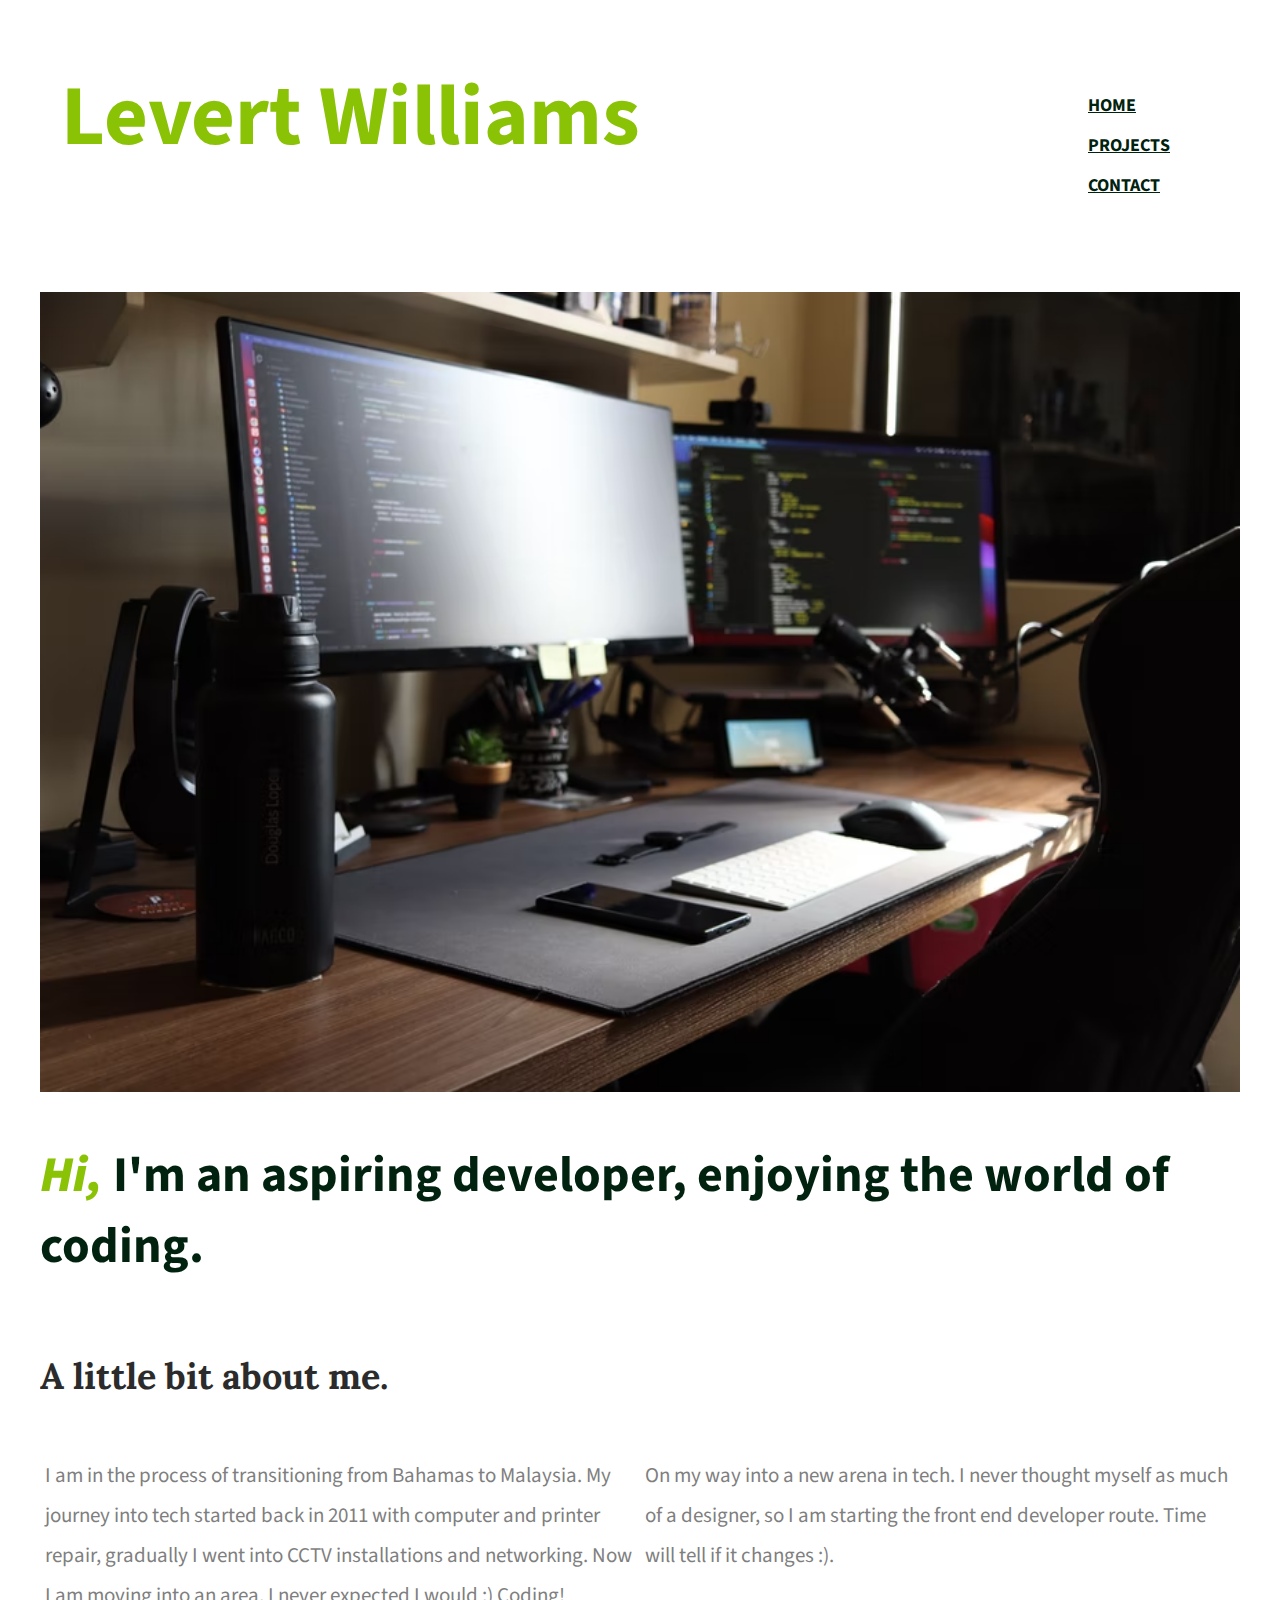
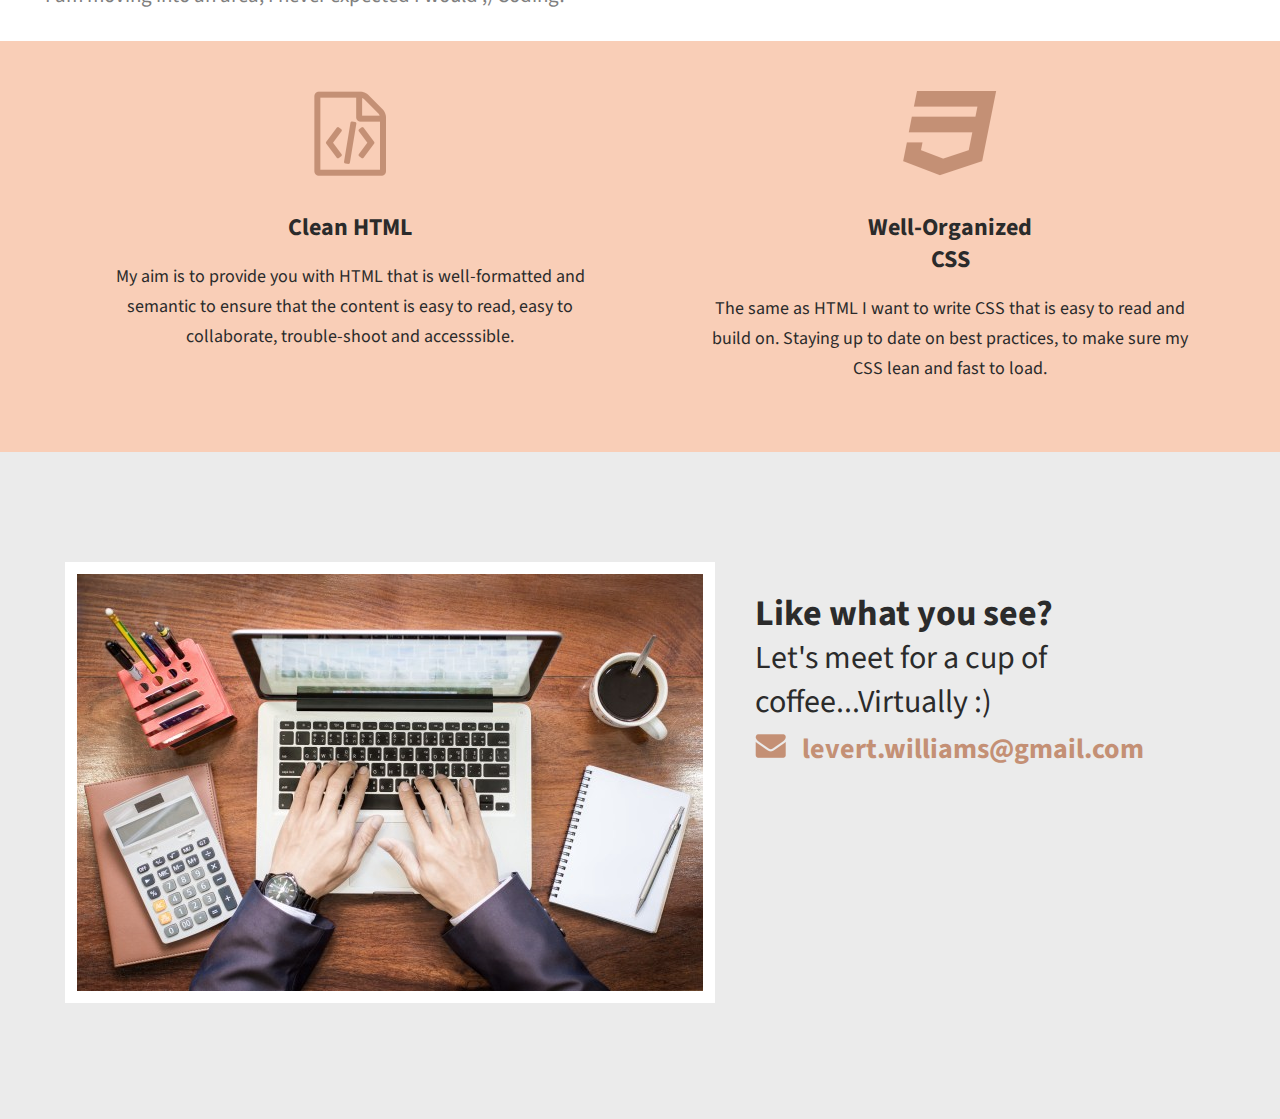
<file: index.html>
<!DOCTYPE html>
<html lang="en">

    <head>
        <meta charset="utf-8">
        <meta name="viewport" content="width=device-width, initial-scale=1">
        <title>Lavert Williams | Portfolio</title>
        <link rel="stylesheet" href="css/normalize.css">
        <link rel="stylesheet" href="css/main.css">
        <link href='https://fonts.googleapis.com/css?family=Source+Sans+Pro:400,700' rel='stylesheet' type='text/css'>
        <link rel="preconnect" href="https://fonts.googleapis.com">
        <link rel="preconnect" href="https://fonts.gstatic.com" crossorigin>
        <link href="https://fonts.googleapis.com/css2?family=Lora:wght@400;700&display=swap" rel="stylesheet">
        <link href="https://fonts.googleapis.com/css?family=Lora:400,700" rel="stylesheet" type="text/css">
    </head>

    <body>
        
        <header>
            <div class="full-width">
                <div class="half-width">
                    <h1>Levert Williams</h1>
                </div>
                <div class="half-width">    
                    <nav>
                        <ul> 
                            <li><a href="index.html">Home</a></li>
                            <li><a href="work/index.html">Projects</a></li>
                            <li><a href="#contact">Contact</a></li>
                         </ul>
                      </nav>
                </div>
            </div>
            <div class="full-width">
            <img src="img/full-back.png"/>
            </div>
            <div class="full-width"> 
                    <h2><span>Hi,</span> I'm an aspiring developer, enjoying the world of coding.</h2>
            </div>
        </header>
        
        <main>
            <section id="about">
                <div class="full-width">
                    <h2>A little bit about me.</h2>
                    <div class="half-width">
                        <p>I am in the process of transitioning from Bahamas to Malaysia. 
                            My journey into tech started back in 2011 with computer and printer repair, 
                            gradually I went into CCTV installations and networking. Now I am moving into
                            an area, I never expected I would ;) Coding!
                        </p>
                    </div>
                    <div class="half-width">
                        <p>On my way into a new arena in tech. I never thought
                            myself as much of a designer, so I am starting the front end
                            developer route. Time will tell if it changes :).
                        </p>
                    </div>
                </div>
            </section>
            <section id="work">
                <div class="full-width">
                    <div class="half-width">
                        <img src="img/html-icon.png" alt="HTML icon"/>
                        <h3>Clean HTML</h3>
                        <p>My aim is to provide you with HTML that is well-formatted and semantic
                            to ensure that the content is easy to read, easy to collaborate,
                            trouble-shoot and accesssible.
                        </p>
                    </div>
                    <div class="half-width">
                        <img src="img/css-icon.png" alt="CSS icon"/>
                        <h3>Well-Organized CSS</h3>
                        <p>The same as HTML I want to write CSS that is easy to read and build on. 
                            Staying up to date on best practices, to make sure my CSS lean and fast to load.
                        </p>
                    </div>
                </div>
            </section>
            <footer id="contact">
                <div class="full-width">
                    <div class="half-width">
                        <img src="img/email-image.png" id="contact-img" alt="Contact image"/>
                    </div>
                    <div class="half-width">
                        <h2>Like what you see?</h2>
                        <h3 id="email-header">Let's meet for a cup of coffee...Virtually :)</h3>
                            <a href="mailto:levert.williams@gmail.com"><img src="img/envelope.png" id="envelope" alt="Envelope icon" /> 
                                levert.williams@gmail.com
                            </a>
                        <!--<h3 id="socialmedia-header">Or, find me on the interwebs</h3>
                        <ul>
                            <li><a href=""><img src="img/twitter.png" alt="twitter icon" /></a></li>
                            <li><a href=""><img src="img/tumblr.png" alt="tumblr icon" /></a></li>
                            <li><a href=""><img src="img/instagram.png" alt="instagram icon" /></a></li>
                            <li><a href=""><img src="img/linkedin.png" alt="linkedin icon" /></a></li>
                            <li><a href=""><img src="img/github.png" alt="github icon" /></a></li>
                        </ul> -->
                    </div>
                </div>
            </footer>
        </main>
    
    </body>
    
</html>
</file>
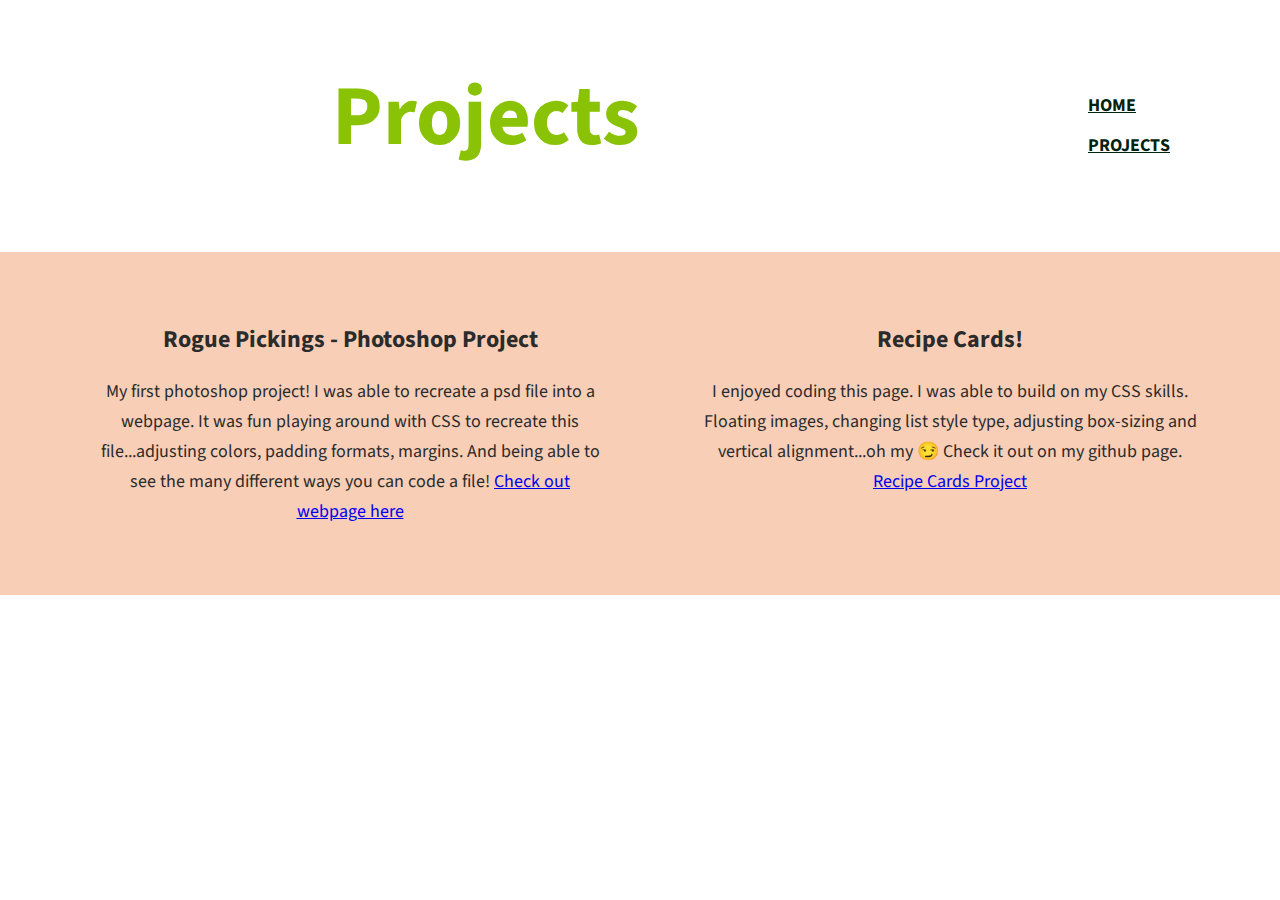
<file: work/index.html>
<!DOCTYPE html>
<html lang="en">
    <head>
        <meta charset="utf-8">
        <title>My Work Page</title>
        <link rel="stylesheet" href="../css/normalize.css">
        <link rel="stylesheet" href="../css/main.css">
        <link href='https://fonts.googleapis.com/css?family=Source+Sans+Pro:400,700' rel='stylesheet' type='text/css'>
        <link rel="preconnect" href="https://fonts.googleapis.com">
        <link rel="preconnect" href="https://fonts.gstatic.com" crossorigin>
        <link href="https://fonts.googleapis.com/css2?family=Lora:wght@400;700&display=swap" rel="stylesheet">
        <link href="https://fonts.googleapis.com/css?family=Lora:400,700" rel="stylesheet" type="text/css">
    </head>

    <body>
        <header>
            <div class="full-width">
                <div class="half-width">
                    <h1>Projects</h1>
                </div>
                <div class="half-width">
                    <nav>
                        <ul>
                          <li><a href="../index.html">Home</a></li>
                          <li><a href="work/index.html">Projects</a></li>
                         </ul>
                      </nav>
                </div>
            </div>
        </header>

        <main>
            <section id="work">
                <div class="full-width">
                    <div class="half-width">
                        <h2>Rogue Pickings - Photoshop Project</h2>
                        <p>My first photoshop project!
                        I was able to recreate a psd file into a webpage. It was fun playing
                        around with CSS to recreate this file...adjusting colors, padding formats,
                        margins. And being able to see the many different ways you can code
                        a file!
                        <a href="https://lev-will.github.io/rogue-pickings/" target="_blank">Check out webpage here</a> 
                        </p>
                    </div>
                    <div class="half-width">
                        <h2>Recipe Cards!</h2>
                        <p>I enjoyed coding this page. I was able to build on my CSS skills. Floating images,
                           changing list style type, adjusting box-sizing and vertical alignment...oh my &#128527;
                           Check it out on my github page. 
                           <a href="https://lev-will.github.io/101-bonus_recipe/" target="_blank">Recipe Cards Project</a>
                        </p>
                    </div>
            </section>
        </main>
    </body>
</html>
</file>
<file: css/main.css>
/***** BASE STYLES *****/

body {font-family: 'Source Sans Pro', sans-serif;
    color: #2b2b2b;}

/***** GRID *****/

.full-width {
    width: 1200px;
    margin: auto;
    overflow: auto;
}
.half-width {
    width: 600px;
    float: left;
}
.third-width {
    width: 400px;
    float: left;
}

/***** HEADER *****/

header img {
    height: 800px;
}
header h1 { 
    float: right;
    font-family:'lora' serif;
    font-size: 85px;
    color: #8ac305; 
    text-align: center;
}
nav {
    float: right;
    padding: 70px 70px;
}
nav ul li {
    text-transform: uppercase;
    font-weight: bold;
    line-height: 40px;
    font-size: 18px;
    list-style-type: none;
}
nav ul li a {
    color: #00220E;
}
header h2 {
    width: 1200px;
    clear: both;
    font-family: 'lora' serif;
    font-size: 50px;
    color: #00220E;
}
header h2 span {
    color: #8ac305; 
    font-style: italic;
    font-weight: bolder;
}

/***** ABOUT *****/


#about h2 {
    font-family: 'lora', serif;
    font-size: 36px;
    padding: auto;
}
#about p {
    font-size: 21px;
    color: #7f7f7f;
    line-height: 40px;
    padding: 5px;
}

/***** WORK *****/

#work {
    background: #f9ceb7;
    text-align: center;
}
#work .full-width {
    padding: 50px;
}   
#work img {
    padding-bottom: 30px;
}
#work h3 {
    font-size: 24px;
    line-height: 32px;
    width: 190px;
    margin: 0 auto;
} 
#work p {
    font-family: 'lora' serif;
    font-size: 18px;
    line-height: 30px;
    padding: 0 50px;
}

/***** CONTACT *****/

#contact {
    background: #ebebeb;
}
#contact .full-width {
    padding: 110px 0;
}
#contact img#contact-img {
    margin-left: 25px;
    border: 12px solid #ffffff;
}
#contact h2, #contact #email-header, #contact #socialmedia-header, #contact ul {
    padding-left: 115px;
}
#contact #envelope {
    padding: 0 10px 0 115px;
}
#contact h2 {
    font-family: 'lora' serif;
    font-size: 36px;
    line-height: 44px;
}
#contact #email-header{
    font-size: 32px;
    font-weight: 400;
    line-height: 44px;
    margin: -30px 0 5px 0;
}
#contact #socialmedia-header {
    font-weight: bold;
    font-size: 29px;
    line-height: 44px;
    margin: 40px 0 0 0;
}
#contact a {
    text-decoration: none;
    color: #c49075;
    font-weight: bold;
    font-size: 28px;
}
#contact ul {
    list-style: none;
}
#contact ul li {
    display: inline-block;
}
#contact ul img {
    padding-right: 48px;
}

/***** WORK PAGE ******/
</file>
